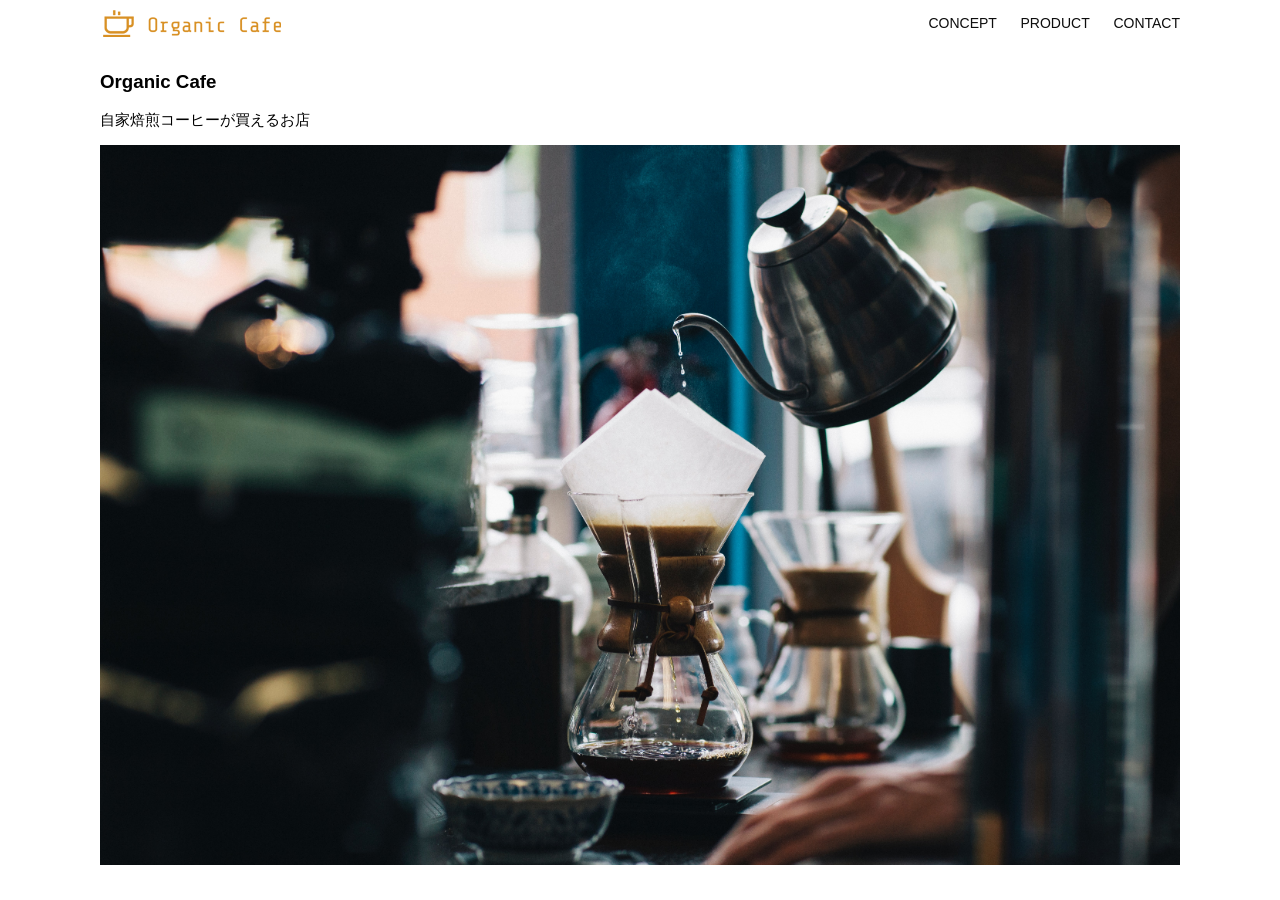
<file: html-css-kadai_013/index.html>
<!DOCTYPE html>
<html>
  <head>
    <title>Organic Cafe</title>
    <meta charset="UTF-8" />
     <meta
      name="description"
      content="自家焙煎のコーヒーがお家で楽しめるOrganic Cafe"
    />
    <meta name="description" content="自家焙煎のコーヒーがお家で楽しめるOrganic Cafe"/>
     <meta name="viewport" content="width=device-width, initial-scale=1.0" />
    <link rel="stylesheet" href="style.css" />
  </head>
  <body>
    <header>
      <!-- ロゴ -->
        <a href="index.html" id="logo"
        ><img src="images/logo.png" alt="トップページに戻る"
      /></a>
       <!-- PC用ナビゲーション -->
      <nav id="nav-pc">
        <a href="index.html#concept">CONCEPT</a>
        <a href="index.html#product">PRODUCT</a>
        <a href="index.html#contact">CONTACT</a>
      </nav>
       <div id="menu-sp" onclick="document.getElementById('nav-sp').style.display = 'block'">
         <img src="images/button-menu.png" alt="ナビゲーションを開く">
       </div>
       <div id="nav-sp">
       <ul>
        <li>
           <img id="close" src="images/button-close.png" alt="ナビゲーションを閉じる" onclick="document.getElementById('nav-sp').style.display = 'none'">
         </li>
         <li>
           <a id="logo-sp" href="index.html" onclick="document.getElementById('nav-sp').style.display = 'none'">
             <img src="images/logo-sp.png" alt="トップページに戻る">
           </a>
         </li>
         <li>
           <a class="menu" href="index.html#concept" onclick="document.getElementById('nav-sp').style.display = 'none'">CONCEPT</a>
         </li>
         <li>
           <a class="menu" href="index.html#product" onclick="document.getElementById('nav-sp').style.display = 'none'">PRODUCT</a>
         </li>
         <li><a class="menu" href="index.html#contact" onclick="document.getElementById('nav-sp').style.display = 'none'">CONTACT</a>
         </li>
       </ul>
       </div>
     </nav>
    </header>
    <main>
      <article>
        <!-- メインビジュアル -->
         <section id="main-visual">
          <div id="main-message">
            <h1>Organic Cafe</h1>
            <p>自家焙煎コーヒーが買えるお店</p>
          </div>
            <img
            src="images/main-image.jpg"
            alt="コーヒーをハンドドリップで淹れる画像"
          />
           </section>
      </article>
    </main>
  </body>
</html>
</file>
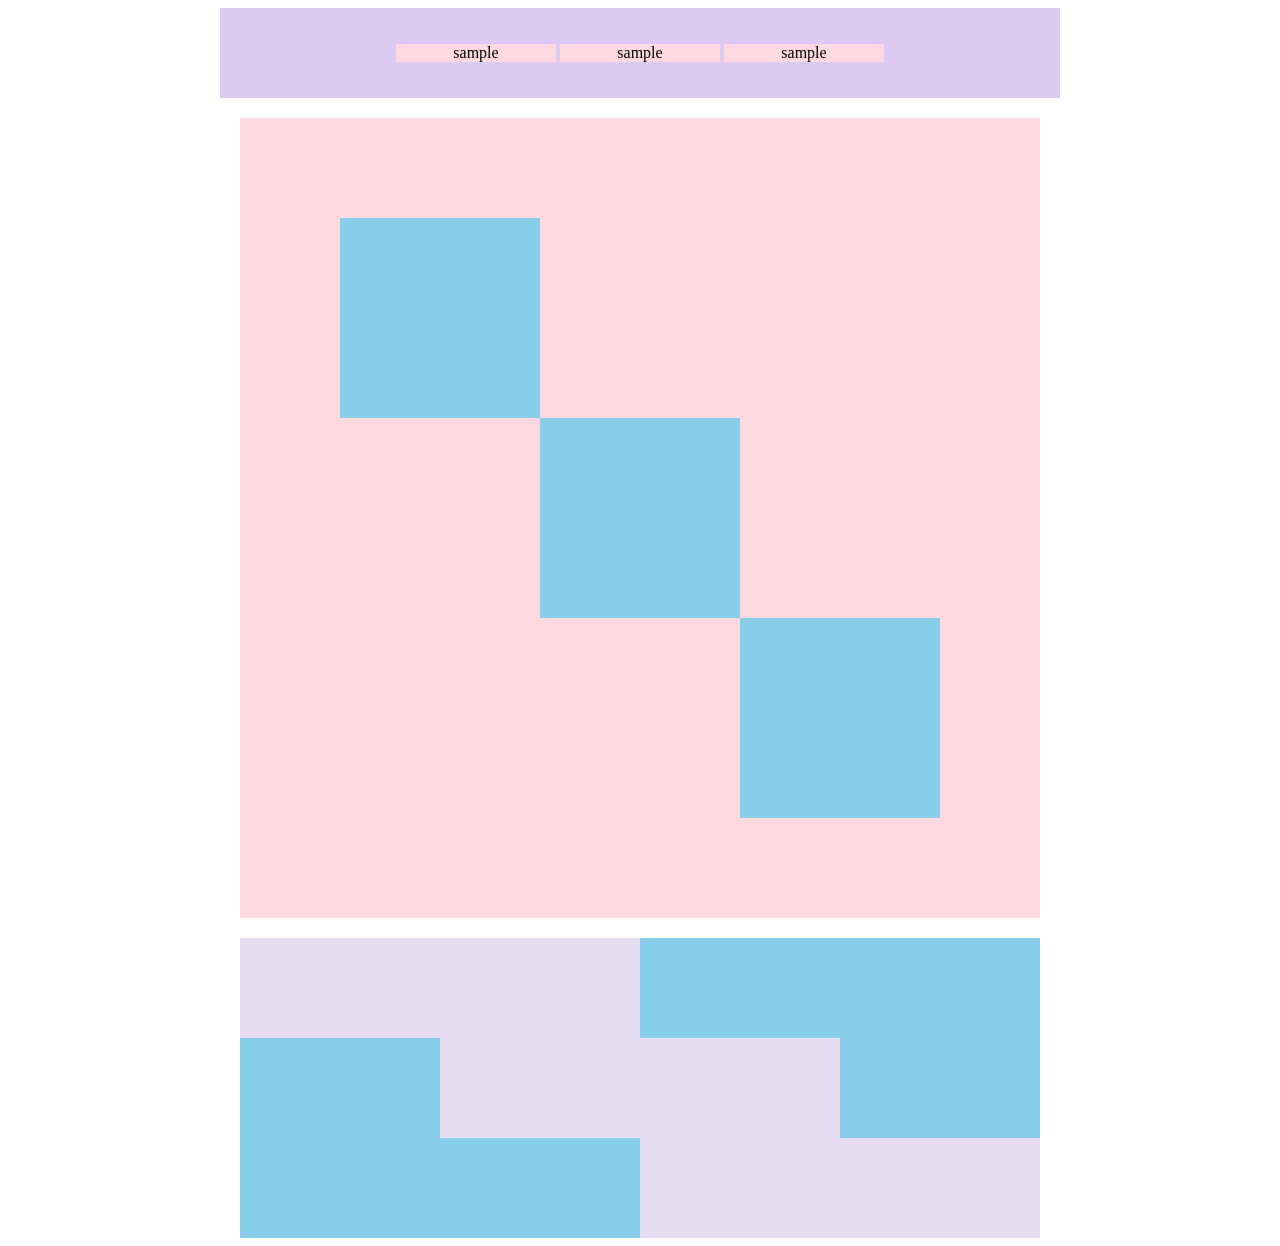
<file: kadai_018/kadai_018.html>
<!DOCTYPE html>
<html>
<head>
  <meta charset="UTF-8">
  <link rel="stylesheet" href="style.css">
  <meta name="description" content="このページは18章の課題です。">
  <title>18章課題</title>
</head>
<body>
  <div id="top">
    <p class="top-child">sample</p>
    <p class="top-child">sample</p>
    <p class="top-child">sample</p>
  </div>
  <div id="middle">
    <div id="middle-child01"></div>
    <div id="middle-child02"></div>
    <div id="middle-child03"></div>
  </div>
  <div id="bottom">
    <div id="bottom-child01"></div>
    <div id="bottom-child02"></div>
    <div id="bottom-child03"></div>
  </div>
</body>
</html>
</file>
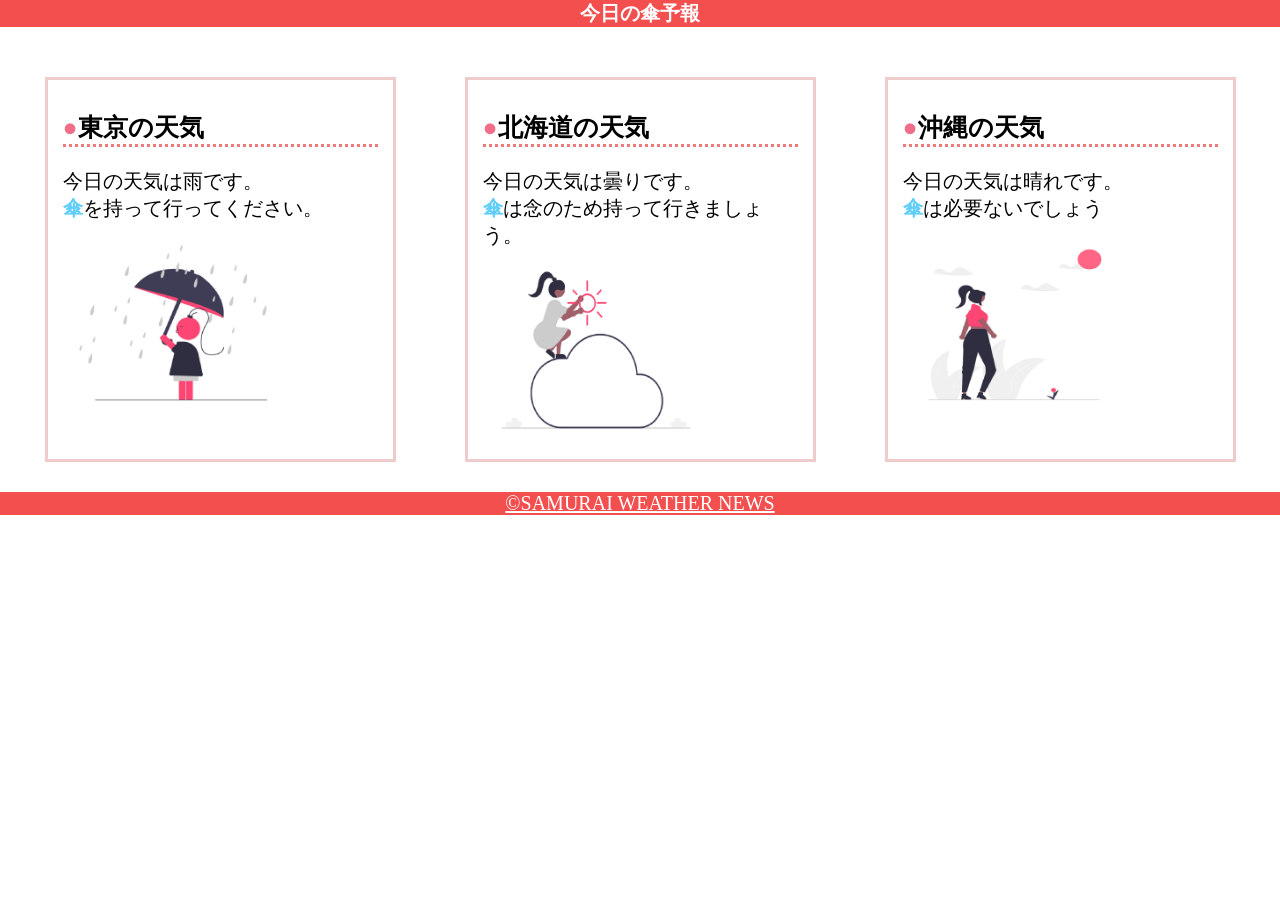
<file: kadai_022/kadai_022.html>
<!DOCTYPE html>
<html>
    <head>
        <meta charset="UTF-8">
        <meta name="viewport" content="width=device-width, initial-scale=1.0">
        <link rel="stylesheet" href="style.css">
        <meta name="description" content="このページは22章の課題です。">
        <title>22章課題</title>
    </head>
    <body>
       
        <header>
            <h1>今日の傘予報</h1>
        </header>  
 
        <main>

            <div id="parent">
                <div class="contents">
                    <h2>東京の天気</h2>
                    <p>今日の天気は雨です。</p>
                    <p>傘を持って行ってください。</p>
                    <img src="images/rainy.png" alt="雨">
                </div>
 
                <div class="contents">
                    <h2>北海道の天気</h2>
                    <p>今日の天気は曇りです。</p>
                    <p>傘は念のため持って行きましょう。</p>
                    <img src="images/cloudy.png" alt="曇り">
                </div>
 
                <div class="contents">
                    <h2>沖縄の天気</h2>
                    <p>今日の天気は晴れです。</p>
                    <p>傘は必要ないでしょう</p>
                    <img src="images/sunny.png" alt="晴れ">
                </div>

            </div>    
 
        </main>
 
        <footer>
            <a href="https://www.sejuku.net/corp/">&copy;SAMURAI WEATHER NEWS</a>
         </footer>
 
    </body>
</html>
</file>
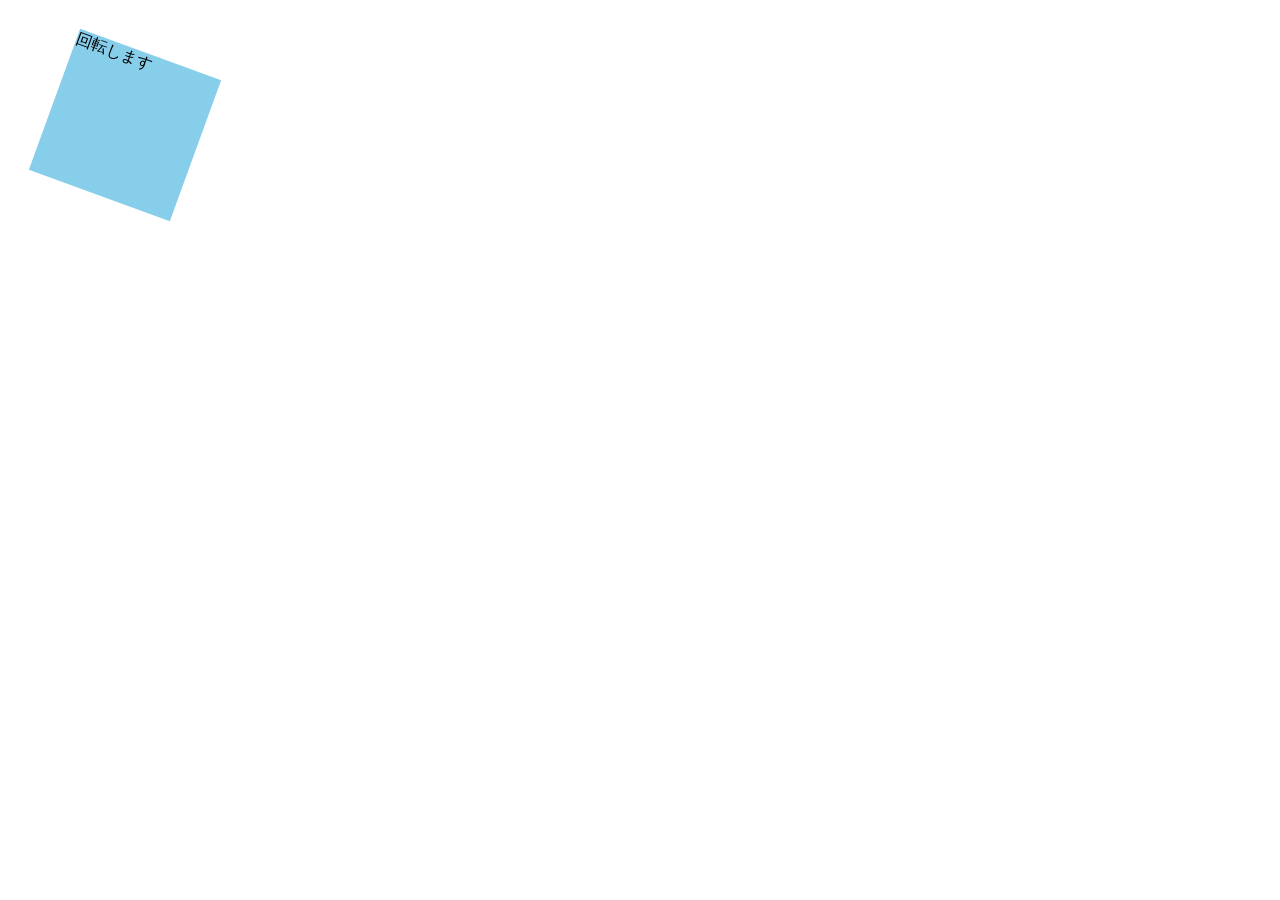
<file: kadai_mdn_css/mdn.html>
<!DOCTYPE html>
<html>

<head>
    <style>
        div {
            position: absolute;
            left: 50px;
            top: 50px;
            width: 150px;
            height: 150px;
            background-color: skyblue;
            transform: rotate(20deg);
        }
    </style>
</head>

<body>
    <div>
        回転します
    </div>

</body>

</html>
</file>
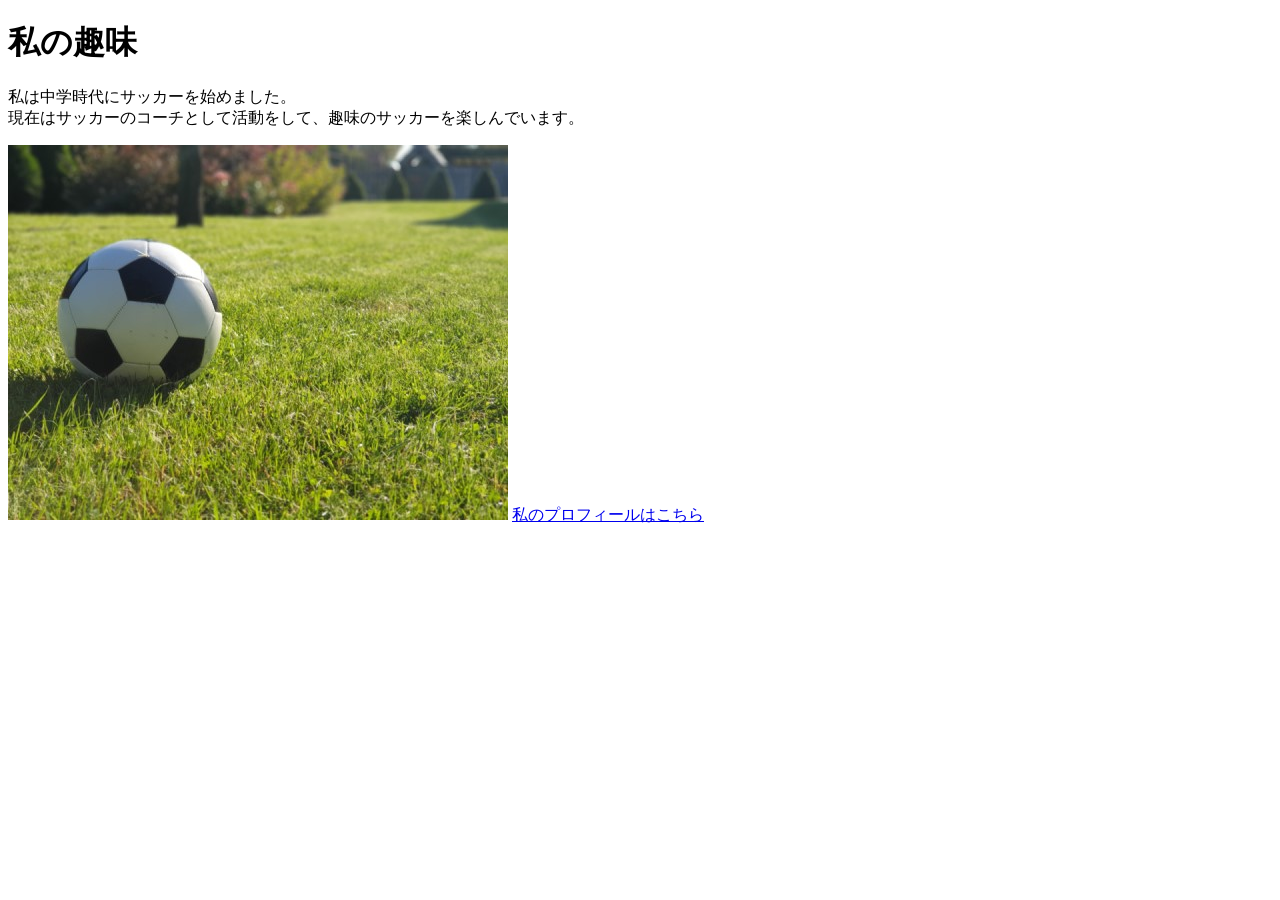
<file: kadai_005/html/kadai_005.html>
<!DOCTYPE html>
<html>
<head>
  <title>5章課題</title>
  <meta name="description" content="このページは5章の課題です。">
  <meta charset="UTF-8">
</head>
<body>
  <h1>私の趣味</h1>
  <p>私は中学時代にサッカーを始めました。<br>
    現在はサッカーのコーチとして活動をして、趣味のサッカーを楽しんでいます。
  </p>
  <img src="../images/sample.jpg" alt="サッカーボール">
  <a href="https://x.com/samuraijuku">私のプロフィールはこちら </a>
</body>
</html>
</file>
<file: html-css-kadai_013/style.css>
body {
  font-family: "Source Sans Pro", "Hiragino Kaku Gothic ProN", Meiryo, Arial,
    sans-serif;
}
p {
  font-size: 15px;
}
#main-visual>img {
  width: 100%;
}
@media screen and (min-width: 768px) {
  /* 横幅設定 */
  body {
    max-width: 1080px;
    min-width: 960px;
    margin: 0 auto 0 auto;
  }

  /* ヘッダー */
  header {
    display: flex;
    justify-content: space-between;
  }

  /* ナビゲーションのレイアウト */
  #nav-pc {
    text-align: right;
    font-size: 14px;
    padding-top: 15px;
  }

  /* ナビゲーションのリンクの装飾設定 */
  #nav-pc>a {
    text-decoration: none;
    margin-left: 20px;
  }

  #nav-pc>a:link {
    color: #0d0d0d;
  }

  #nav-pc>a:visited {
    color: #0d0d0d;
  }

  #nav-pc>a:hover {
    color: #0d0d0d;
    text-decoration: underline;
  }

  #nav-pc>a:active {
    color: #0d0d0d;
  }
#nav-sp{
display: none;
}
#menu-sp{
display: none;
}
}

@media screen and (max-width:767px){
body{
min-width: 375px;
margin: 0;
}
#nav-pc{
display: none;
}
#menu-sp{
float: right;
padding: 0;
}
#nav-sp{
background-color:#ce933e ;
position: absolute;
left: 0;
top: 0;
height: 100%;
width: 100%;
display: none;
z-index:  100;
}
#nav-sp ul{
padding-left: 0;
}
#nav-sp li{
list-style: none;
}
#close{
position: absolute;  
top: 20px;
right: 20px;
}
#logo-sp{
margin:80px 0px 30px 20px ;
}
#nav-sp a{
display: block;
 margin-left: 20px;
}
#nav-sp a:link{
color: #ffffff;
}
#nav-sp a:visited{
color: #ffffff;
}
#nav-sp a:hover{
color: #ffffff;
text-decoration: underline;
}
#nav-sp a:active{
color: #ffffff;
}
.menu{
text-decoration: none;
display: block;
margin: 0,20px;
height: 44px;
font-size: 16px;
background-image:url("images/arrow.png") ;
background-repeat:no-repeat;
background-position: right top;
}
}
</file>
<file: kadai_018/style.css>
#top {
  width: 800px;
   background-color: #dcc9f4; 
  padding: 20px; 
  margin: auto;
  text-align: center;
}

.top-child {
  margin-left: auto;
  margin-right: auto;
  display: inline-block;
  width: 20%;
  background-color: #ffd9df; 
}
  
#middle{
  height: 800px;
  width: 800px;
  margin-top: 20px;
  margin-bottom: 20px;
  margin-left: auto;
  margin-right: auto;
  position: relative;
  background-color: #ffd9df ;
}

#middle-child01{
  height: 200px;
  width: 200px;
  background-color: #87ceeb;
  position: absolute;
  top:100px;
  left:100px;
}

#middle-child02{
  height: 200px;
  width: 200px;
  background-color: #87ceeb;
  position: absolute;
  top: 300px;
  left:300px;
}

#middle-child03{
  height: 200px;
  width: 200px;
  background-color: #87ceeb;
  position: absolute;
  top:500px;
  left:500px;
}
#bottom{
  height: 300px;
  width: 800px;
  margin: auto;
  background-color: #87ceeb;
}
#bottom-child01{
  height: 100px;
  width: 400px;
  background-color: #e5dcf0;
  position: relative;
}
#bottom-child02{
  height: 100px;
  width: 400px;
  background-color: #e5dcf0;
  position: relative;
  left:200px;
}
#bottom-child03{
  height: 100px;
  width: 400px;
  background-color: #e5dcf0;
  position: relative;
  left:400px;
}
</file>
<file: kadai_022/style.css>
h1{
margin: 0%;
font-size: 20px;
color: rgb(255, 255, 255);
}

body{
margin: 0%;
}

p{
margin: 0%;
font-size: 20px;
}

a{
font-size: 20px; 
}

.contents P:nth-of-type(2)::first-letter{
    color: rgb(97, 206, 249);
    font-weight: bold;
}

header{
margin-bottom: 20px;
background-color: rgb(244, 79, 79);
text-align: center;
}

main{
padding: 10px;
}

#parent{
display: flex;
justify-content:space-around;
}

.contents{
flex-basis:25%;
border: 3px solid rgb(238, 204, 204);
padding: 10px 15px 10px 15px;
margin: 20px 0px 20px 0px;
}

h2{
   font-size: 25px;
     border-bottom: 3px dotted rgb(236, 122, 122);
}

h2::before {
   content: "●";
   color: rgb(239, 111, 139);
}

.contents img{
margin: 10px 0px 10px 0px;
width: 70%;
}

footer{
text-align: center;
background-color: rgb(244, 79, 79);
}

a:link{
color: rgb(255, 255, 255);
}
a:visited{
color: rgb(193, 234, 251);
}
a:hover{
color: rgb(245, 178, 168);
}

@media screen and (max-width: 768px){
 #parent{
    flex-direction: column;
 }
 h2{
    font-size: 30px;
 }
 p{
    font-size: 25px;
 }
}
</file>
